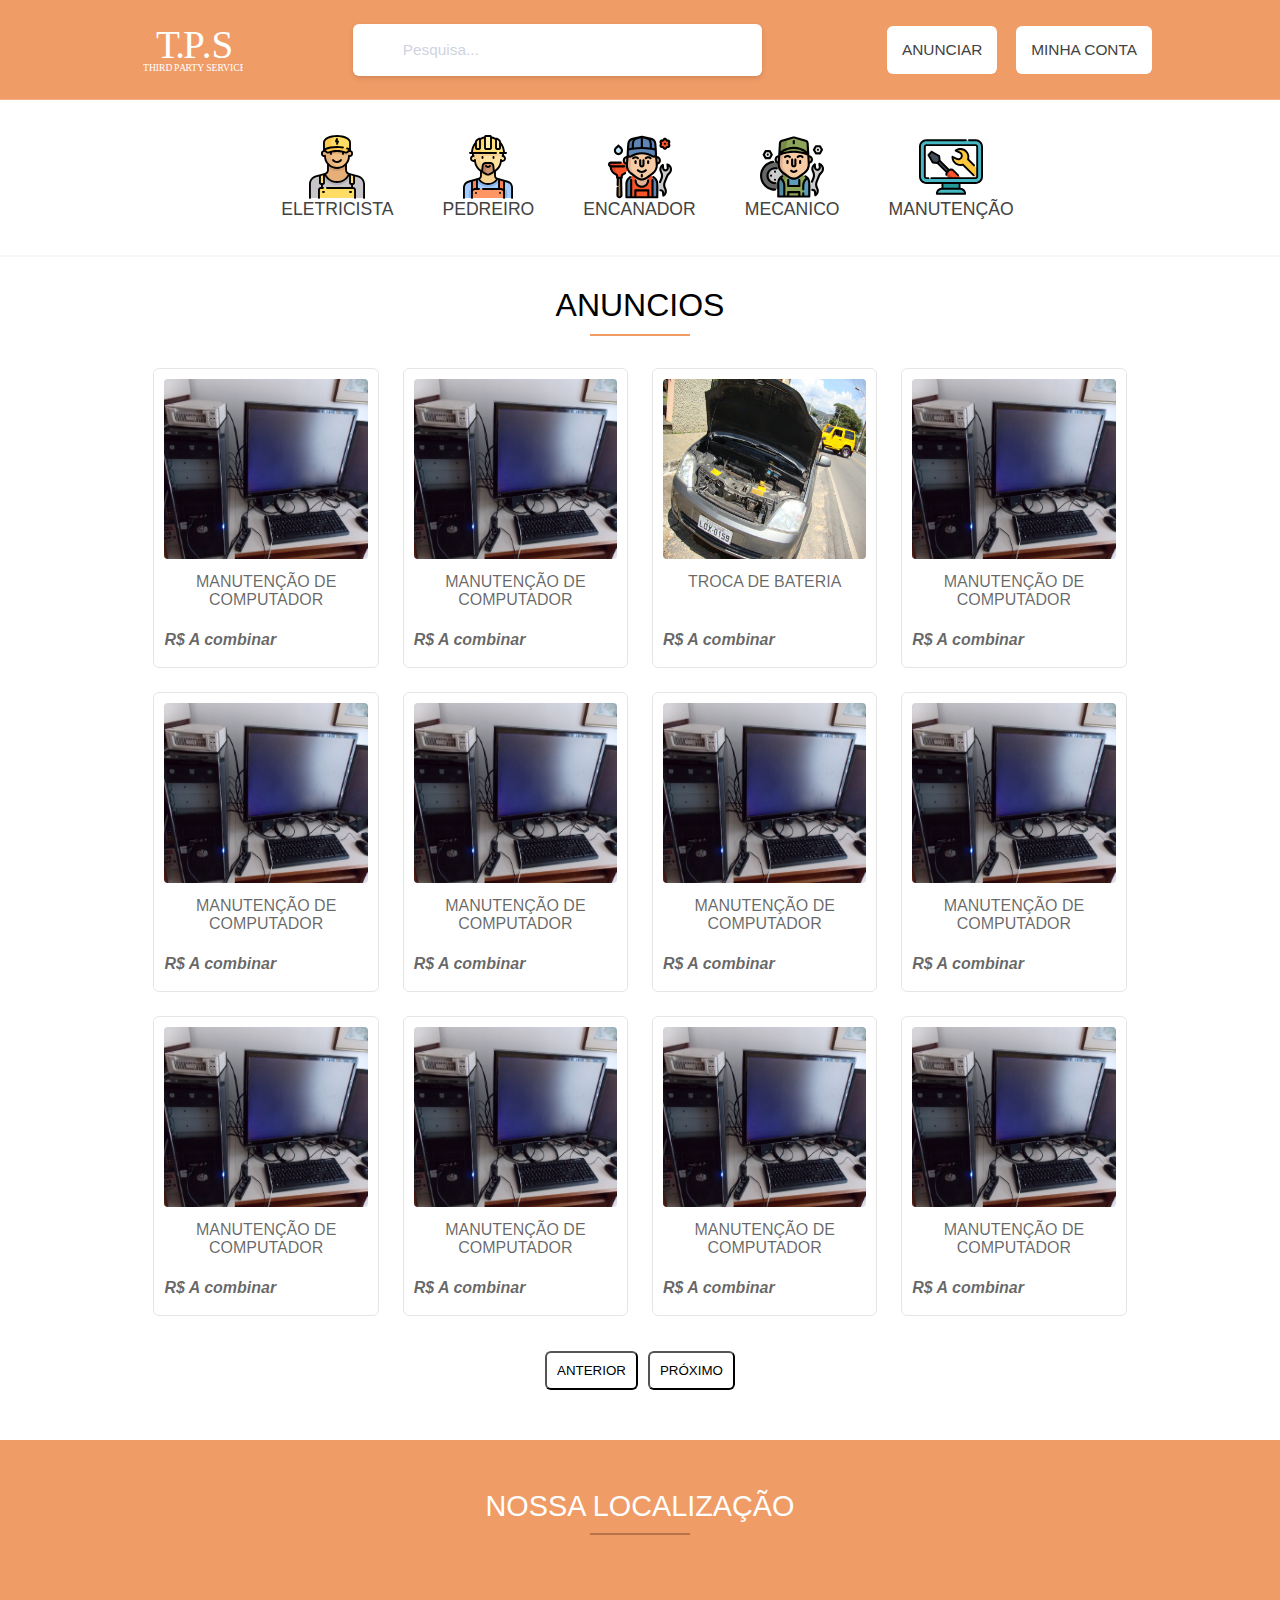
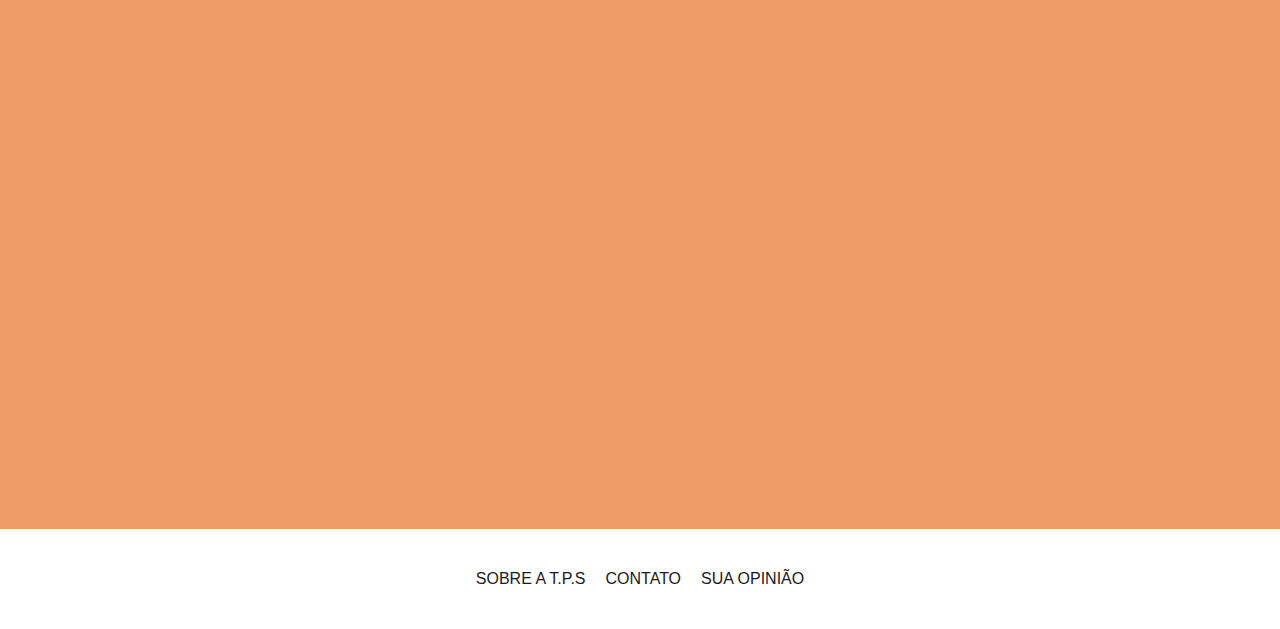
<file: index.html>
<!DOCTYPE html>
<html lang="pt-br">
  <head>
    <meta charset="utf-8" />
    <title>T.P.S - Third Party Services</title>
    <link rel="stylesheet" type="text/css" href="css/estilos.css" />
  </head>
  <body>
    <header>
      <nav class="barra-inicio">
        <div class="row">
          <a href="index.html"> <img src="imagens/logo.svg" id="logo"/></a>
          <div class="search-box">
            <input type="text" placeholder="Pesquisa..." />
          </div>

          <ul>
            <li><a href="anunciar.html">Anunciar</a></li>
            <li><a href="Minhaconta.html">Minha Conta</a></li>
          </ul>
        </div>
      </nav>
    </header>
    <div id="tudo">
      <div class="opcoes-de-trabalho">
        <div class="row">
          <ul>
            <li>
              <a href="#"
                ><img src="imagens/eletricista.svg" class="icones" />
                Eletricista</a
              >
            </li>
            <li>
              <a href="#">
                <img src="imagens/pedreiro.svg" class="icones" />Pedreiro</a
              >
            </li>
            <li>
              <a href="#"
                ><img src="imagens/encanador.svg" class="icones" />Encanador</a
              >
            </li>
            <li>
              <a href="#"
                ><img src="imagens/mecanico.svg" class="icones" />Mecanico</a
              >
            </li>
            <li>
              <a href="#"
                ><img
                  src="imagens/manutencao.svg"
                  class="icones"
                />Manutenção</a
              >
            </li>
          </ul>
        </div>
      </div>
      <div class="anuncios">
        <h1>Anuncios</h1>
        <div class="quadro-de-anuncios">
          <article class="anuncios-dados">
            <img src="imagens/anuncio.jpg" id="imganuncio" />
            <p class="nome-do-anuncio">Manutenção de computador</p>
            <br />
            <i class="valor">R$ A combinar</i>
          </article>
          <article class="anuncios-dados">
            <img src="imagens/anuncio.jpg" id="imganuncio" />
            <p class="nome-do-anuncio">Manutenção de computador</p>
            <br />
            <i class="valor">R$ A combinar</i>
          </article>
          <article class="anuncios-dados">
            <img src="imagens/carro.jpg" id="imganuncio" />
            <p class="nome-do-anuncio">Troca de Bateria</p>
            <br />
            <i class="valor">R$ A combinar</i>
          </article>
          <article class="anuncios-dados">
            <img src="imagens/anuncio.jpg" id="imganuncio" />
            <p class="nome-do-anuncio">Manutenção de computador</p>
            <br />
            <i class="valor">R$ A combinar</i>
          </article>
          <article class="anuncios-dados">
            <img src="imagens/anuncio.jpg" id="imganuncio" />
            <p class="nome-do-anuncio">Manutenção de computador</p>
            <br />
            <i class="valor">R$ A combinar</i>
          </article>
          <article class="anuncios-dados">
            <img src="imagens/anuncio.jpg" id="imganuncio" />
            <p class="nome-do-anuncio">Manutenção de computador</p>
            <br />
            <i class="valor">R$ A combinar</i>
          </article>
          <article class="anuncios-dados">
            <img src="imagens/anuncio.jpg" id="imganuncio" />
            <p class="nome-do-anuncio">Manutenção de computador</p>
            <br />
            <i class="valor">R$ A combinar</i>
          </article>
          <article class="anuncios-dados">
            <img src="imagens/anuncio.jpg" id="imganuncio" />
            <p class="nome-do-anuncio">Manutenção de computador</p>
            <br />
            <i class="valor">R$ A combinar</i>
          </article>
          <article class="anuncios-dados">
            <img src="imagens/anuncio.jpg" id="imganuncio" />
            <p class="nome-do-anuncio">Manutenção de computador</p>
            <br />
            <i class="valor">R$ A combinar</i>
          </article>
          <article class="anuncios-dados">
            <img src="imagens/anuncio.jpg" id="imganuncio" />
            <p class="nome-do-anuncio">Manutenção de computador</p>
            <br />
            <i class="valor">R$ A combinar</i>
          </article>
          <article class="anuncios-dados">
            <img src="imagens/anuncio.jpg" id="imganuncio" />
            <p class="nome-do-anuncio">Manutenção de computador</p>
            <br />
            <i class="valor">R$ A combinar</i>
          </article>
          <article class="anuncios-dados">
            <img src="imagens/anuncio.jpg" id="imganuncio" />
            <p class="nome-do-anuncio">Manutenção de computador</p>
            <br />
            <i class="valor">R$ A combinar</i>
          </article>
        </div>
        <br />
        <div class="divbotao">
          <a href="#"><button class="botao">Anterior</button></a>
          <a href="#"><button class="botao">Próximo</button></a>
        </div>
      </div>
      <section class="mapa">
        <h2>Nossa Localização</h2>
        <iframe
          src="https://www.google.com/maps/embed?pb=!1m18!1m12!1m3!1d3842.680696068729!2d-56.102967685132015!3d-15.608699722573263!2m3!1f0!2f0!3f0!3m2!1i1024!2i768!4f13.1!3m3!1m2!1s0x939db1d17ce65131%3A0x9e9a4c3e3a65f21a!2sFATEC!5e0!3m2!1spt-BR!2sbr!4v1559177661493!5m2!1spt-BR!2sbr"
          class="localizacao"
          style="border:0"
          allowfullscreen
        ></iframe>
      </section>
    </div>
    <footer class="rodape">
        <a href="#" class="link-rodape">Sobre a T.P.S</a>
		<a href="#" class="link-rodape">Contato</a>
		<a href="#" class="link-rodape">Sua Opinião</a>
      </ul>
    </footer>
  </body>
</html>
</file>
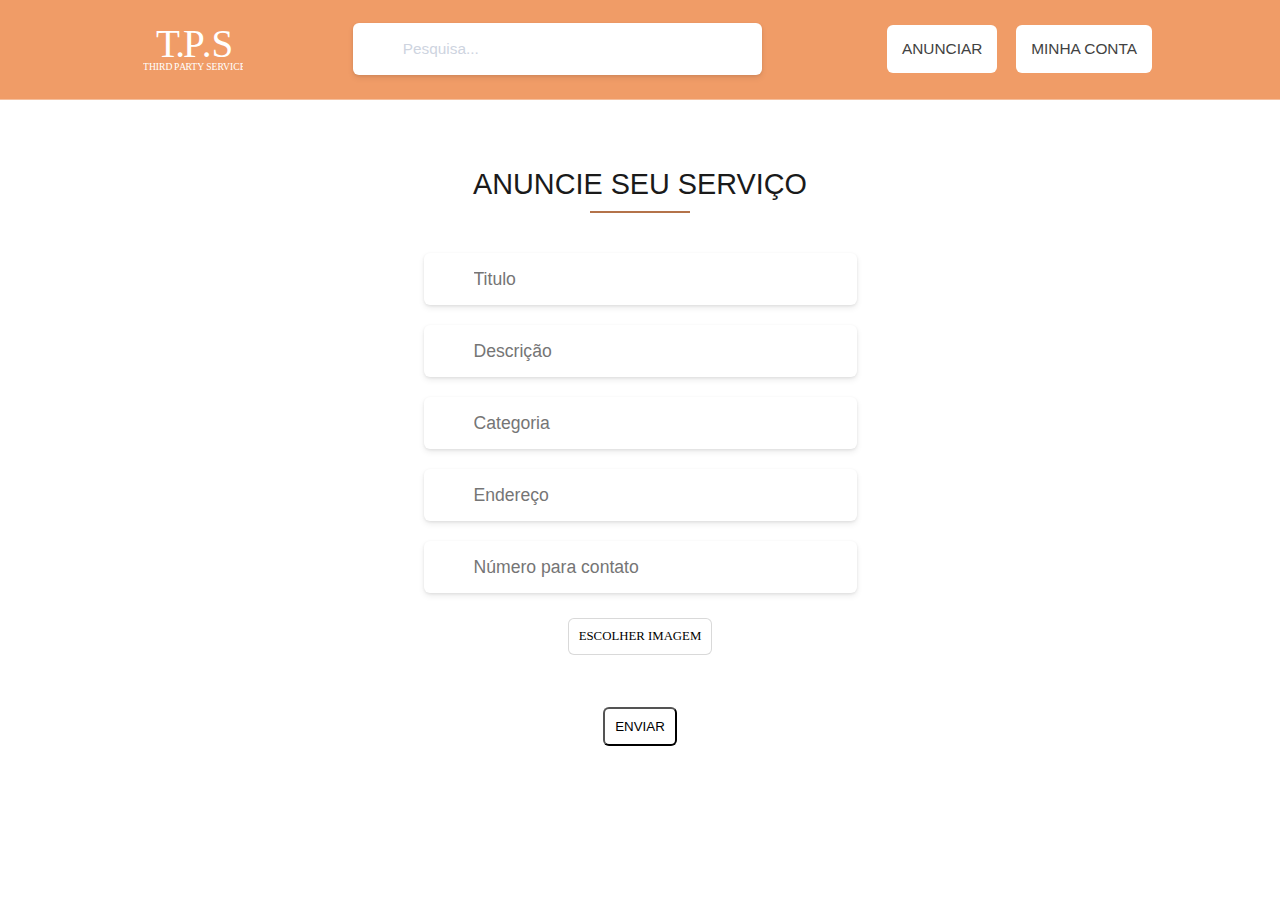
<file: anunciar.html>
<!DOCTYPE html>
<html lang="pt-br">
  <head>
    <meta charset="utf-8" />
    <title>Anunciar</title>
    <link rel="stylesheet" type="text/css" href="css/estilos.css" />
  </head>
  <body>
    <header>
      <nav class="barra-inicio">
        <nav class="barra-inicio">
          <div class="row">
            <a href="index.html"> <img src="imagens/logo.svg" id="logo"/></a>
            <div class="search-box">
              <input type="text" placeholder="Pesquisa..." />
            </div>

            <ul>
              <li><a href="anunciar.html">Anunciar</a></li>
              <li><a href="Minhaconta.html">Minha Conta</a></li>
            </ul>
          </div>
        </nav>
      </nav>
    </header>
    <div id="tudo">
      <br />
      <div class="anuncio-form">
        <div class="row">
          <form class="form-descricao-do-anucio" autocomplete="on">
            <h2 class="dark">Anuncie seu serviço</h2>
            <input
              type="text"
              placeholder="Titulo"
              title="Digite o nome do seu anuncio"
              class="input-formlario-de-anuncio"
            />
            <input
              type="text"
              placeholder="Descrição"
              class="descrição-formlario-de-anuncio"
            />
            <input type="" name="" placeholder="Categoria" />
            <input type="" name="" placeholder="Endereço" />
            <input type="tel" name="" placeholder="Número para contato" />
            <label for="files" class="fotos no-margin">Escolher imagem</label>
            <input id="files" style="visibility:hidden;" type="file" />
            <button class="botao">Enviar</button>
          </form>
        </div>
      </div>
    </div>
  </body>
</html>
</file>
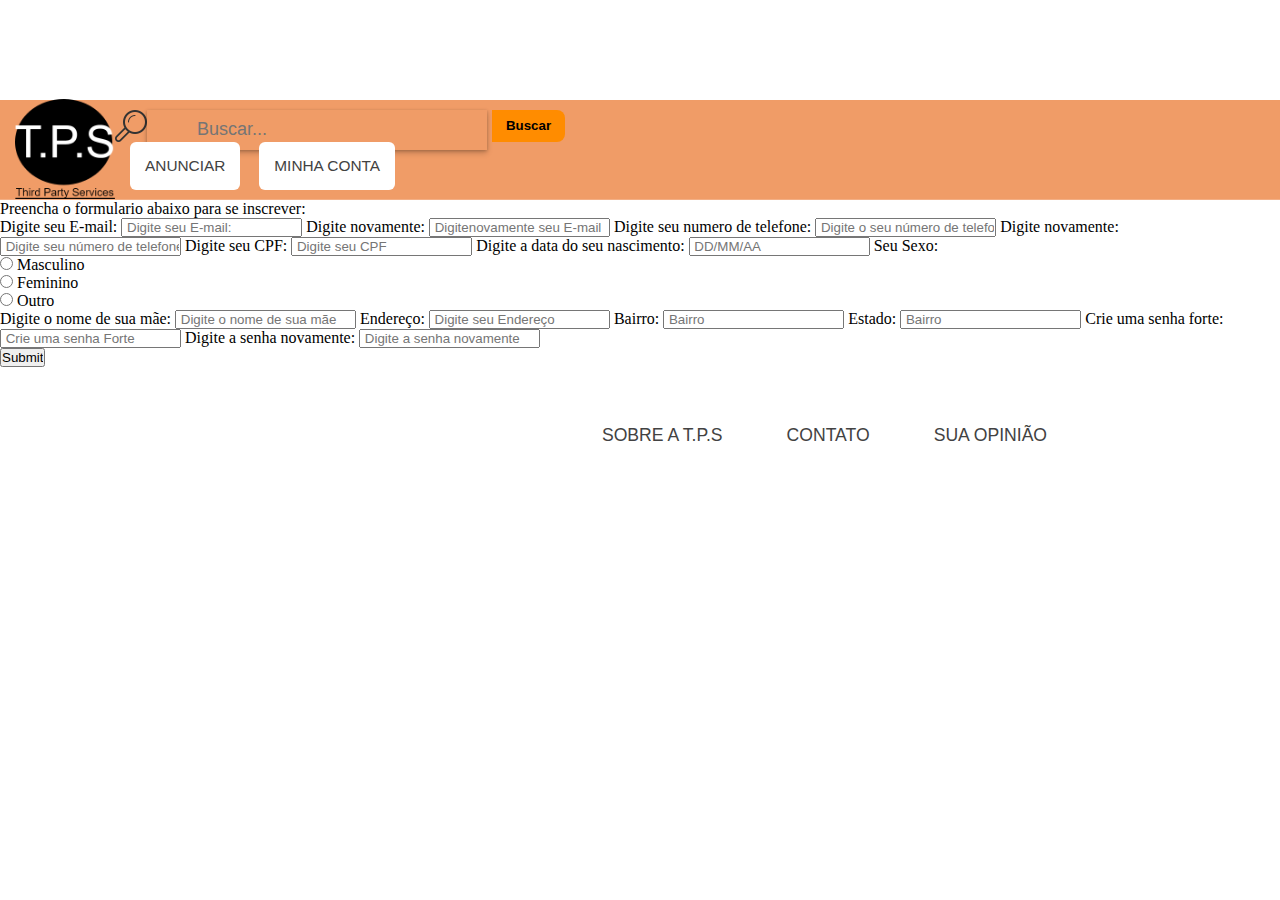
<file: criarconta.html>
<!DOCTYPE html>
<html lang="pt-br">
<head>
	<title>Criar conta</title>
<link rel="stylesheet" type="text/css" href="css/estilos.css">
<meta charset="utf-8">
</head>
<body>
		<section id="linha">
	</section>
	<header>
		<nav class="barra-inicio">
			
				
		<a href="index.html"> <img src="imagens/logo0.png" id="logo" ></a>
		<div class="dev-menu">
				<div id="divBusca">
  					<img src="imagens/search3.png" height="32" alt="Buscar..."/>
  					<input type="search" id="txtBusca" placeholder="Buscar..."/>
  					<button id="btnBusca">Buscar</button>
  					
				</div>
		
		    <ul>
			<li><a href="anunciar.html">Anunciar</a></li>
			<li><a href="Minhaconta.html">Minha Conta</a></li>
		</ul>
		</div>	
	</nav>
</header>
	<div id="tudo">

<div id="cadastrar-se">
	<p id="Preencha">Preencha o formulario abaixo para se inscrever:</p>
	<form class="cadastrar-form" name="criar_form">
		Digite seu E-mail:
		<input type="text" placeholder=" Digite seu E-mail:" id="campo-login" name="email">
		
		Digite novamente:
		<input type="text" placeholder=" Digitenovamente seu E-mail" id="campo-login" name="email_nov">
		
		Digite seu numero de telefone:
		<input type="text" placeholder=" Digite o seu número de telefone" id="campo-login" name="telefone">
		
		Digite novamente:
		<input type="text" placeholder=" Digite seu número de telefone novamente" id="campo-login"  name="telefone_nov">
		
		Digite seu CPF:
		<input type="text" placeholder=" Digite seu CPF" id="campo-login"  name="CPF">
		
		Digite a data do seu nascimento:
		<input type="data" placeholder=" DD/MM/AA" max="06-06-2001" id="data"  name="data">

		Seu Sexo:<br>
		 <input type="radio" name="gender" value="Masculino"> Masculino<br>
  		 <input type="radio" name="gender" value="Feminino"> Feminino<br>
  		 <input type="radio" name="gender" value="Outro"> Outro<br>  


		Digite o nome de sua mãe:
		<input type="text" placeholder=" Digite o nome de sua mãe" id="campo-login">
		
		Endereço:		
		<input type="text" placeholder=" Digite seu Endereço" id="campo-login">
		
		Bairro:
		<input type="text" placeholder=" Bairro" id="campo-login">
		
		Estado:
		<input type="text" placeholder=" Bairro" id="campo-login">


		Crie uma senha forte:
		<input type="" placeholder=" Crie uma senha Forte" id="Senha" name="senha">
		Digite a senha novamente:
		
		<input type="" placeholder=" Digite a senha novamente" id="Senha" name="senha_nov">
		<br>

		<a href="#" id="a-botao-cadastrar"><input type="submit" name="Cadastrar" id="botao-cadastrar" onclick="criaruser()"></a>
	</form>
</div>	
</div>
	<footer class="rodape">
		<script type="text/javascript" src="js/javas.js"></script>
		<ul class="ul-rodape">
			<li class="lirodape"><a href="#">Sobre a T.P.S</a></li>
			<li class="lirodape"><a href="#">Contato</a></li>
			<li class="lirodape"><a href="#">Sua Opinião</a></li>
		</ul>	
	</footer>


</body>
</html>
</file>
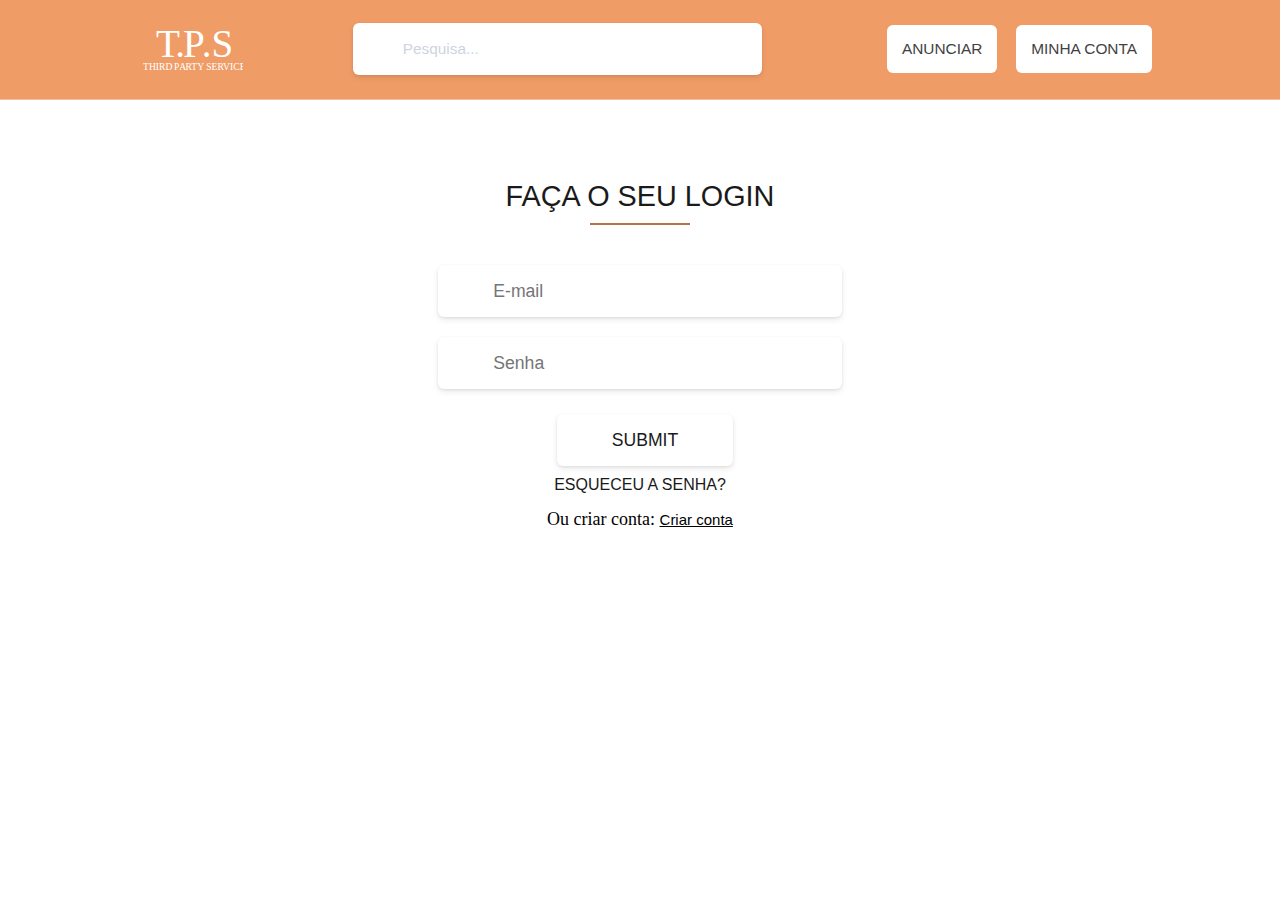
<file: Minhaconta.html>
<!DOCTYPE html>
<html lang="pt-br">
<head>
	<meta charset="utf-8">
	<title>Minha Conta</title>
	<link rel="stylesheet" type="text/css" href="css/estilos.css">
	
</head>
<body>
	<header>
		<nav class="barra-inicio">
				<nav class="barra-inicio">
						<div class="row">
						  <a href="index.html"> <img src="imagens/logo.svg" id="logo"/></a>
						  <div class="search-box">
							<input type="text" placeholder="Pesquisa..." />
						  </div>
				
						  <ul>
							<li><a href="anunciar.html">Anunciar</a></li>
							<li><a href="Minhaconta.html">Minha Conta</a></li>
						  </ul>
						</div>
					  </nav>	
	</nav>
</header>
<div id="conta-cadastrada-ou-login">
<div class="row">
<div id="formulario-da-conta">
	<h2 class="dark">Faça o seu Login</h2>
	<form class="login-form" name="login">
		<input type="email" placeholder=" E-mail" id="campo-login" name="email">

		<input type="password" placeholder=" Senha" id="Senha" name="senha">
		<a href="#"><input type="submit" name="Entrar" id="botao-entrar" class="botao" onclick="verlogin()"></a>
		<a href="#" id="forgot">esqueceu a senha?</a>
		<p id="opcao-da-conta">
		 Ou criar conta:
		<a href="criarconta.html" id="criar-login">Criar conta</a>
		</p>
	</form>
</div>
</div>
</div>
	</div>
	<script type="text/javascript" src="js/javas.js"></script>
</body>
</html>
</file>
<file: css/estilos.css>
* {
  margin: 0px;
  padding: 0px;
  box-sizing: border-box;
  text-rendering: optimizeLegibility;
}

@font-face {
  font-family: "Ionicons";
  src: url("https://code.ionicframework.com/ionicons/2.0.1/fonts/ionicons.eot?v=2.0.1");
  src: url("https://code.ionicframework.com/ionicons/2.0.1/fonts/ionicons.eot?v=2.0.1#iefix")
      format("embedded-opentype"),
    url("https://code.ionicframework.com/ionicons/2.0.1/fonts/ionicons.ttf?v=2.0.1")
      format("truetype"),
    url("https://code.ionicframework.com/ionicons/2.0.1/fonts/ionicons.woff?v=2.0.1")
      format("woff"),
    url("https://code.ionicframework.com/ionicons/2.0.1/fonts/ionicons.svg?v=2.0.1#Ionicons")
      format("svg");
  font-weight: normal;
  font-style: normal;
}

section {
  padding: 50px 0;
}

h1,
h2 {
  font-weight: 200;
  text-transform: uppercase;
  margin-bottom: 20px;
  font-family: arial, sans-serif;
  text-align: center;
}

h2 {
  font-size: 180%;
  color: #fff;
  text-align: center;
  margin-bottom: 40px;
}

.mapa {
  background-color: #f09c67;
}

h1:after {
  content: "";
  display: block;
  background-color: #f09c67;
  width: 100px;
  height: 2px;
  margin: 0 auto;
  margin-top: 10px;
}

h2:after {
  content: "";
  display: block;
  background-color: #b4734a;
  width: 100px;
  height: 2px;
  margin: 0 auto;
  margin-top: 10px;
}

header {
  background-color: #f09c67;
}

.row {
  width: 80%;
  display: flex;
  align-items: center;
  justify-content: center;
  margin: 0 auto;
}

.div.menu {
  display: flex;
  align-items: center;
}

.menu-bar {
  display: flex;
  flex-direction: column;
  justify-content: space-around;
  padding: 10px 0px 10px 15px;
  box-sizing: border-box;
}

.barra-menu {
  display: flex;
  align-items: center;
  justify-content: space-between;
}

.barra-inicio {
  height: 100px;
  top: 0;
  width: 100%;
  display: flex;
  padding: 0px;
  border-bottom: 1px solid rgba(255, 255, 255, 0.2);
  font-family: Montserrat, sans-serif;
  font-size: 14px;
  align-items: center;
}

#logo {
  width: 100px;
  height: 100px;
  margin-left: 15px;
  margin-top: 1px;
}

#menu {
  width: 100%;
  height: 250px;
  background-color: #eeeeee;
}

#divBusca {
  width: 450px;
  height: 32px;
  margin: 0 auto;
}

#divBusca input {
  box-shadow: 0 3px 6px 0 rgba(0, 0, 0, 0.2), 0 1px 3px 0 rgba(0, 0, 0, 0.2);
}

.search-box {
  position: relative;
  width: 40%;
  margin: 0 auto;
}

.search-box input {
  font-size: 110%;
  width: 100%;
  line-height: 22px;
  padding: 15px 50px;
  border: 0;
  color: rgb(26, 26, 26);
  border-radius: 6px;
  outline: 0;
  box-shadow: 0 3px 6px 0 rgba(0, 0, 0, 0.08), 0 1px 3px 0 rgba(0, 0, 0, 0.08);
}

.search-box input::placeholder {
  color: #ced4df;
}

.search-box::before {
  font-family: "Ionicons";
  content: "\f4a5";
  color: #ced4df;
  position: absolute;
  font-size: 140%;
  top: 50%;
  left: 20px;
  transform: translateY(-50%);
}

#txtBusca {
  display: inline-block;
  background-color: transparent;
  padding: 20px 50px;
  font-size: 18px;
  border: none;
  height: 32px;
  width: 340px;
}

#btnBusca {
  border: none;
  float: right;
  height: 32px;
  border-radius: 0 8px 8px 0;
  width: 73px;
  font-weight: bold;
  background: #ff8c00;
}

#divBusca img {
  float: left;
  display: flex;
}

#tudo {
  width: 100%;
  margin: auto;
  border: none;
}

ul {
  display: inline;
  position: center;
}

ul li {
  display: inline-block;
  padding: 15px 15px;
  background-color: #fff;
  border-radius: 6px;
  margin-left: 15px;
  transition: background-color 0.2s;
}

ul li a {
  font-size: 110%;
  text-decoration: none;
  font-family: arial;
  text-align: center;
  text-transform: uppercase;
  color: rgb(66, 66, 66);
}

.opcoes-de-trabalho {
  display: flex;
  justify-content: center;
  border-bottom: 2px solid rgba(0, 0, 0, 0.03);
  margin-bottom: 30px;
}

.icones {
  width: 64px;
  height: 64px;
}

.opcoes-de-trabalho ul {
  margin: 20px 0;
  display: inline-block;
}

.opcoes-de-trabalho ul li img {
  display: block;
  margin: 0 auto;
}

.quadro-de-anuncios {
  width: 80%;
  border-radius: 10px;
  margin: 0 auto;
  display: flex;
  justify-content: center;
  flex-wrap: wrap;
}

.anuncios-dados {
  width: 22%;
  height: 300px;
  margin: 12px;
  padding: 10px;
  border: 1px solid rgba(0, 0, 0, 0.1);
  border-radius: 6px;
  transition: box-shadow 0.2s;
}

.anuncios-dados:hover {
  box-shadow: 0 3px 6px 0 rgba(0, 0, 0, 0.1), 0 1px 3px 0 rgba(0, 0, 0, 0.1);
  cursor: pointer;
}

.localizacao {
  width: 100%;
  height: 500px;
}

.rodape {
  display: flex;
  justify-content: center;
  align-items: center;
  background-color: #fff;
  width: 100%;
  height: 100px;
  margin: 0px;
}

.link-rodape {
  text-decoration: none;
  font-family: Arial, Helvetica, sans-serif;
  color: #1a1a1a;
  padding: 10px 10px;
  border-radius: 6px;
  text-transform: uppercase;
  transition: background-color 0.2s, color 0.2s;
}

.link-rodape:hover {
  color: #fff;
  background-color: #f09c67;
}

.ul-rodape {
  display: inline-block;
  height: 45px;

  align-items: center;
  margin: 15px;
  margin-left: 30%;
}

.lirodape {
  margin: 15px;
}

.botao {
  margin: 5px;
  padding: 10px 10px;
  font-weight: 500;
  border-radius: 6px;
  background-color: #fff;
  text-transform: uppercase;
  margin-bottom: 50px;
}

.botao:hover,
.botao:active {
  color: #fff;
  background-color: #ff8c00;
  cursor: pointer;
}

#imganuncio {
  width: 100%;
  height: 180px;
  border-radius: 4px;
}

.divbotao {
  display: flex;
  justify-content: center;
}

.nome-do-anuncio {
  font-family: arial;
  color: rgba(0, 0, 0, 0.6);
  text-transform: uppercase;
  padding: 10px 4px;
  text-align: center;
  width: 100%;
  height: 50px;
}

.valor {
  font-family: arial;
  color: rgba(0, 0, 0, 0.6);
  font-weight: 600;
  display: inline-block;
}

ul li:hover,
ul li:active {
  color: #fff;
  background-color: #ff8c00;
}

#criar-login {
  font-size: 15px;
  font-family: arial;
  color: black;
}

#criar-login:active {
  background-color: #ff9a35;
  color: white;
}

#conta-cadastrada-ou-login {
  display: flex;
  justify-content: center;
  align-items: center;
  margin: 80px;
  border-radius: 4px;
}

#opcao-da-conta {
  font-size: 18px;
  font-family: times new roman;
  margin: auto;
  padding: 15px;
}

.login-form {
  border-radius: 6px;
  display: flex;
  justify-content: center;
  align-items: center;
  flex-direction: column;
}

#formulario-da-conta {
  width: 45%;
}

.dark {
  color: #1a1a1a;
}

.login-form input {
  font-size: 110%;
  width: 100%;
  line-height: 22px;
  padding: 15px 50px;
  border: 0;
  color: rgb(26, 26, 26);
  border-radius: 6px;
  margin-bottom: 20px;
  outline: 0;
  box-shadow: 0 3px 6px 0 rgba(0, 0, 0, 0.08), 0 1px 3px 0 rgba(0, 0, 0, 0.08);
}

#forgot {
  font-family: Arial, Helvetica, sans-serif;
  text-decoration: none;
  color: #1a1a1a;
  text-transform: uppercase;
  margin-top: -10px;
}

.form-descricao-do-anucio {
  display: flex;
  flex-direction: column;
  justify-content: center;
  align-items: center;
}

.form-descricao-do-anucio input {
  font-size: 110%;
  width: 100%;
  line-height: 22px;
  padding: 15px 50px;
  border: 0;
  color: rgb(26, 26, 26);
  border-radius: 6px;
  margin-bottom: 20px;
  outline: 0;
  box-shadow: 0 3px 6px 0 rgba(0, 0, 0, 0.08), 0 1px 3px 0 rgba(0, 0, 0, 0.08);
}

.foto {
  border: 0 !important;
  box-shadow: none !important;
}

.anuncio-form {
  margin-top: 50px;
}

.no-margin {
  margin-bottom: -30px !important;
}

.fotos {
  margin: 5px;
  padding: 10px 10px;
  font-weight: 500;
  border-radius: 6px;
  background-color: #fff;
  text-transform: uppercase;
  margin-bottom: 50px;
  border: 1px solid #1a1a1a2a;
  font-size: 80%;
}

.fotos:hover,
.fotos:active {
  color: #fff;
  background-color: #ff8c00;
  cursor: pointer;
  border: 1px solid #ff8c00;
}
</file>
